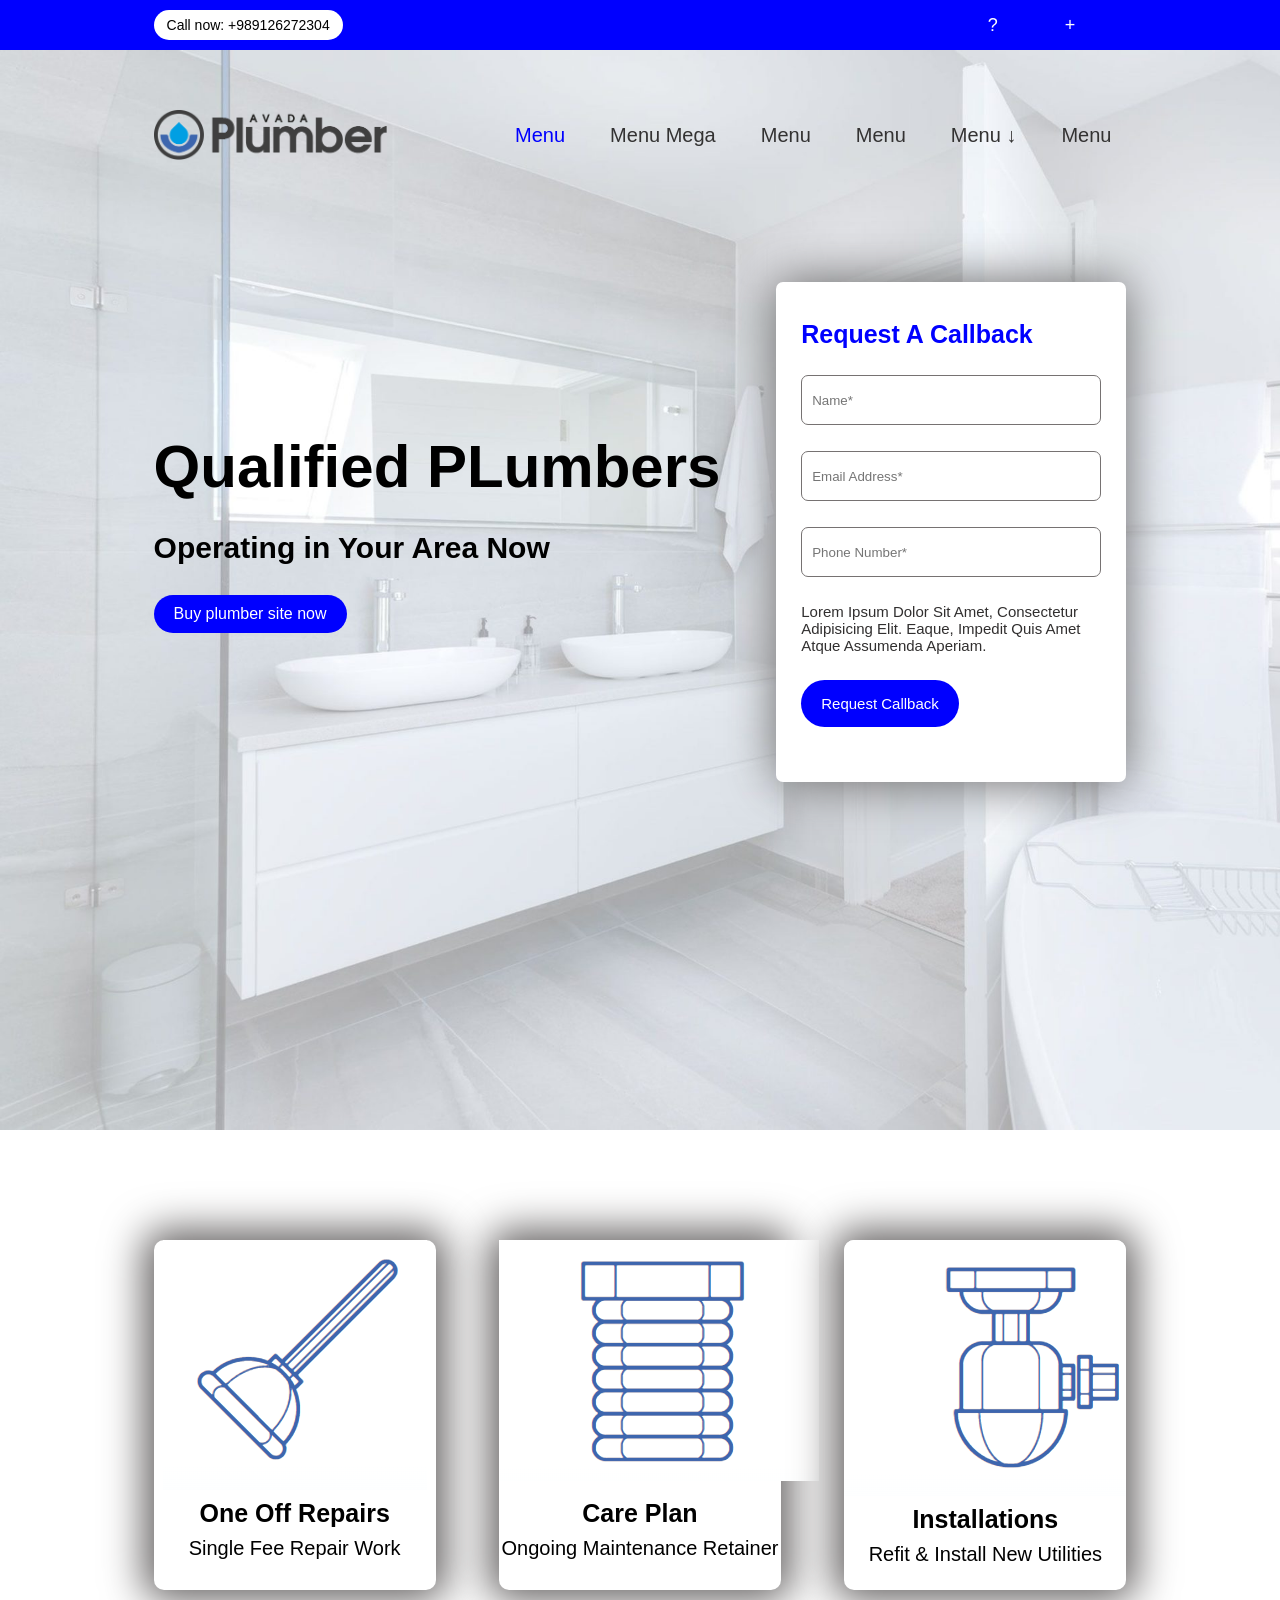
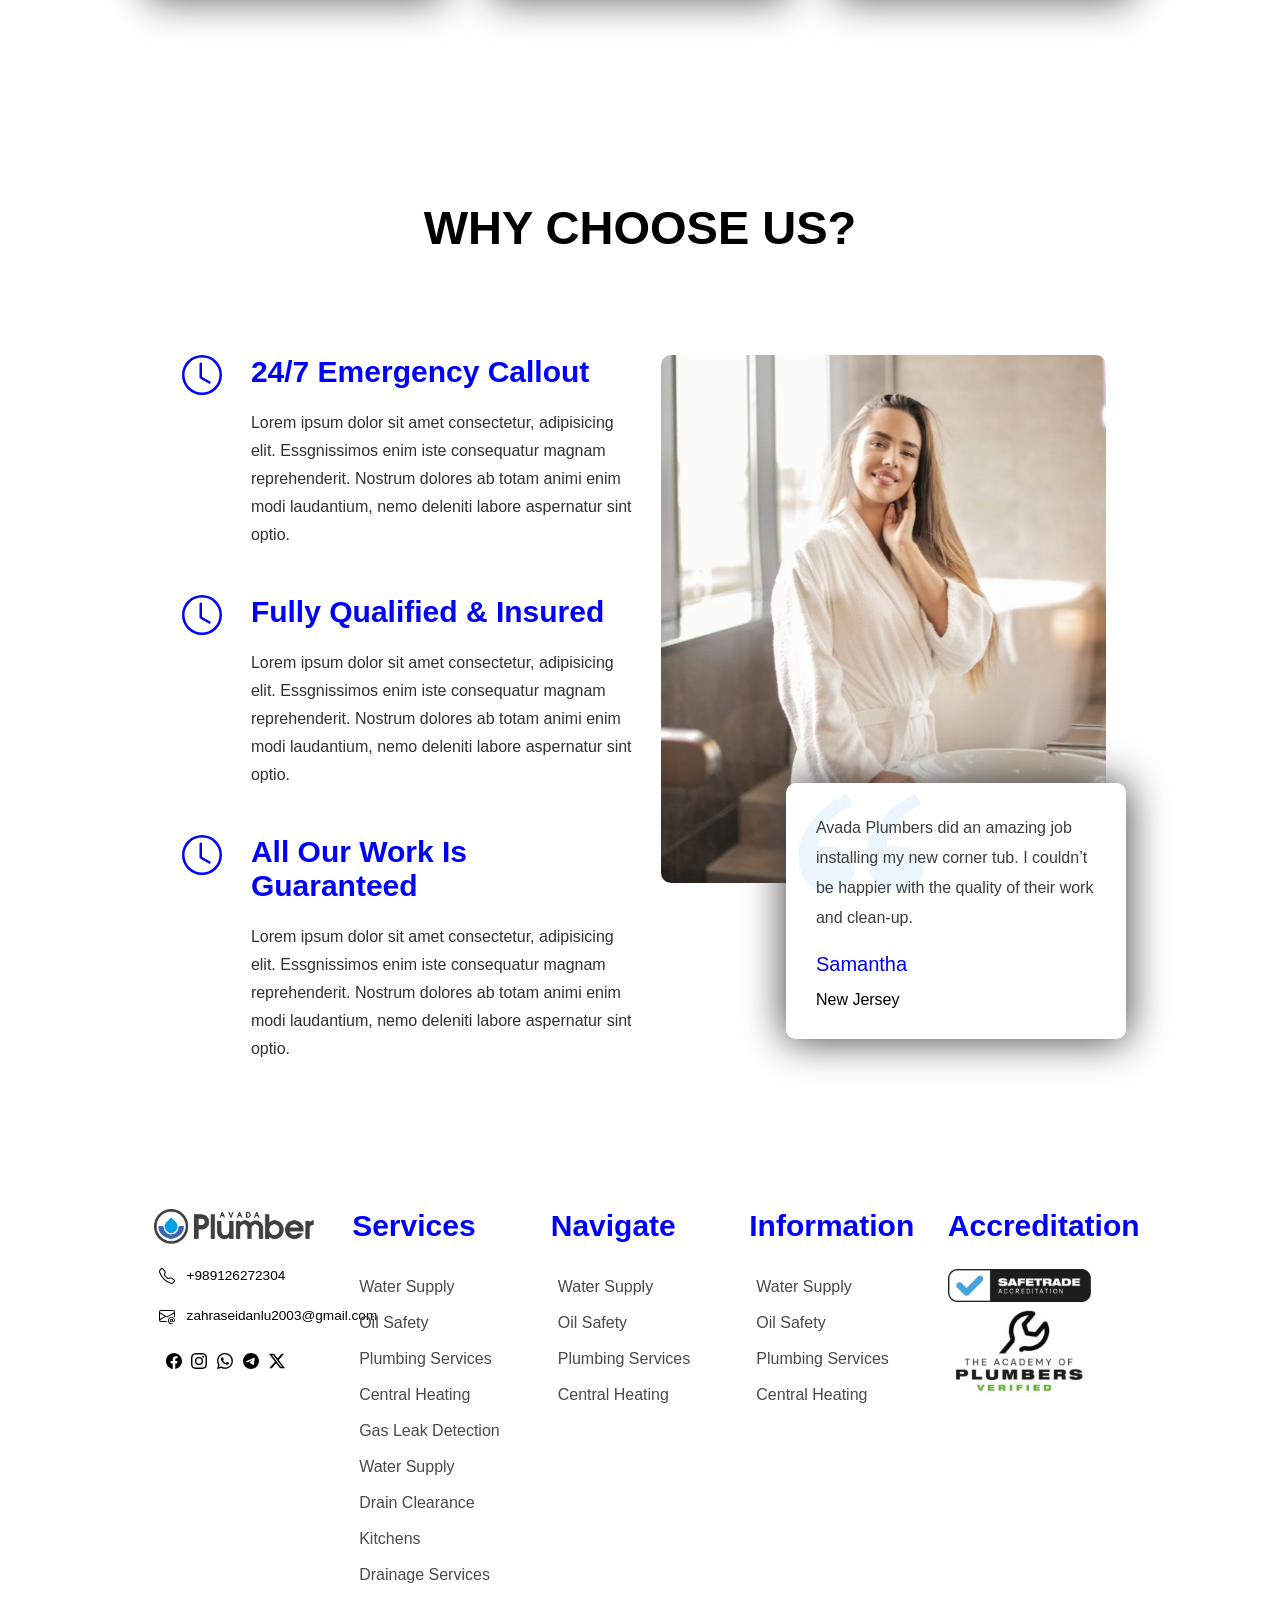
<file: Plumber/index.html>
<!doctype html>
<html lang="en">
  <head>
    <meta charset="UTF-8" />
    <meta name="viewport" content="width=device-width, initial-scale=1.0" />
    <title>Document</title>
    <link rel="stylesheet" href="assets/stylesheet/public.css" />
    <link rel="stylesheet" href="assets/stylesheet/master.css" />
  </head>
  <body>
    <section class="row head_top">
      <div>
        <a href="">Call now: +989126272304</a>
      </div>
      <div>
        <a href="">
          <span>?</span>
          <span>FAQ</span>
        </a>
        <a href="">
          <span>+</span>
          <span>Info</span>
        </a>
      </div>
    </section>
    <section class="head_bottom">
      <header class="row">
        <figure>
          <img src="assets/images/avada-plumber@2x.png" alt="shop logo" />
        </figure>
        <nav>
          <ul>
            <li><a href="">menu</a></li>
            <li>
              <a href="">menu mega</a>
              <ul class="mega">
                <li class="row">
                  <figure>
                    <img src="assets/images/avada-plumber@2x.png" alt="" />
                  </figure>
                  <ul>
                    <li>menu</li>
                    <li>menu</li>
                    <li>menu</li>
                    <li>menu</li>
                    <li>menu</li>
                  </ul>
                  <ul>
                    <li>menu</li>
                    <li>menu</li>
                    <li>menu</li>
                    <li>menu</li>
                    <li>menu</li>
                  </ul>
                  <p>
                    Lorem ipsum dolor sit amet consectetur adipisicing elit.
                    Quod libero sequi, quia adipisci provident id distinctio
                    optio quis dolores nam doloribus voluptatem sint, obcaecati
                    alias saepe illo quo dolore. Velit?
                  </p>
                </li>
              </ul>
            </li>
            <li><a href="">menu</a></li>
            <li><a href="">menu</a></li>
            <li class="relpos">
              <a href="">menu ↓ </a>
              <ul class="Submenu">
                <li><a href="">Submenu</a></li>
                <li><a href="">Submenu</a></li>
                <li><a href="">Submenu</a></li>
                <li><a href="">Submenu</a></li>
                <li><a href="">Submenu</a></li>
              </ul>
            </li>
            <li><a href="">menu</a></li>
          </ul>
        </nav>
      </header>
      <div class="row">
        <div>
          <h1>Qualified PLumbers</h1>
          <h4>Operating in Your Area Now</h4>
          <a href="">Buy plumber site now</a>
        </div>
        <div>
          <form action="">
            <h5>Request A Callback</h5>
            <input type="text" placeholder="Name*" />
            <input type="text" placeholder="Email Address*" />
            <input type="text" placeholder="Phone Number*" />
            <p>
              Lorem ipsum dolor sit amet, consectetur adipisicing elit. Eaque,
              impedit quis amet atque assumenda aperiam.
            </p>
            <button>Request Callback</button>
          </form>
        </div>
      </div>
    </section>
    <section class="row service">
      <figure>
        <img src="assets/images/img1.png" alt="photo" />
        <h4>One Off Repairs</h4>
        <figcaption>Single Fee Repair Work</figcaption>
      </figure>
      <figure>
        <img src="assets/images/img2.png" alt="photo" />
        <h4>Care Plan</h4>
        <figcaption>Ongoing Maintenance Retainer</figcaption>
      </figure>
      <figure>
        <img src="assets/images/img3.png" alt="photo" />
        <h4>Installations</h4>
        <figcaption>Refit & Install New Utilities</figcaption>
      </figure>
    </section>
    <div class="row">
      <h5 class="Choosetxt">Why choose us?</h5>
    </div>
    <section class="row missbox">
      <div>
        <div class="kleinp">
          <div>
            <svg
              xmlns="http://www.w3.org/2000/svg"
              width="40"
              height="40"
              fill="blue"
              class="bi bi-clock"
              viewBox="0 0 16 16"
            >
              <path
                d="M8 3.5a.5.5 0 0 0-1 0V9a.5.5 0 0 0 .252.434l3.5 2a.5.5 0 0 0 .496-.868L8 8.71z"
              />
              <path
                d="M8 16A8 8 0 1 0 8 0a8 8 0 0 0 0 16m7-8A7 7 0 1 1 1 8a7 7 0 0 1 14 0"
              />
            </svg>
          </div>
          <div>
            <h3>24/7 Emergency Callout</h3>
            <p>
              Lorem ipsum dolor sit amet consectetur, adipisicing elit.
              Essgnissimos enim iste consequatur magnam reprehenderit. Nostrum
              dolores ab totam animi enim modi laudantium, nemo deleniti labore
              aspernatur sint optio.
            </p>
          </div>
        </div>
        <div class="kleinp">
          <div>
            <svg
              xmlns="http://www.w3.org/2000/svg"
              width="40"
              height="40"
              fill="blue"
              class="bi bi-clock"
              viewBox="0 0 16 16"
            >
              <path
                d="M8 3.5a.5.5 0 0 0-1 0V9a.5.5 0 0 0 .252.434l3.5 2a.5.5 0 0 0 .496-.868L8 8.71z"
              />
              <path
                d="M8 16A8 8 0 1 0 8 0a8 8 0 0 0 0 16m7-8A7 7 0 1 1 1 8a7 7 0 0 1 14 0"
              />
            </svg>
          </div>
          <div>
            <h3>Fully Qualified & Insured</h3>
            <p>
              Lorem ipsum dolor sit amet consectetur, adipisicing elit.
              Essgnissimos enim iste consequatur magnam reprehenderit. Nostrum
              dolores ab totam animi enim modi laudantium, nemo deleniti labore
              aspernatur sint optio.
            </p>
          </div>
        </div>
        <div class="kleinp">
          <div>
            <svg
              xmlns="http://www.w3.org/2000/svg"
              width="40"
              height="40"
              fill="blue"
              class="bi bi-clock"
              viewBox="0 0 16 16"
            >
              <path
                d="M8 3.5a.5.5 0 0 0-1 0V9a.5.5 0 0 0 .252.434l3.5 2a.5.5 0 0 0 .496-.868L8 8.71z"
              />
              <path
                d="M8 16A8 8 0 1 0 8 0a8 8 0 0 0 0 16m7-8A7 7 0 1 1 1 8a7 7 0 0 1 14 0"
              />
            </svg>
          </div>
          <div>
            <h3>All Our Work Is Guaranteed</h3>
            <p>
              Lorem ipsum dolor sit amet consectetur, adipisicing elit.
              Essgnissimos enim iste consequatur magnam reprehenderit. Nostrum
              dolores ab totam animi enim modi laudantium, nemo deleniti labore
              aspernatur sint optio.
            </p>
          </div>
        </div>
      </div>
      <figure>
        <img
          src="assets/images/testimonial-image-600x712.jpg"
          alt="woman in Bathroom"
          title="woman in Bathroom"
        />
        <figcaption>
          <p>
            Avada Plumbers did an amazing job installing my new corner tub. I
            couldn’t be happier with the quality of their work and clean-up.
          </p>
          <span>Samantha</span>
          <span>New Jersey</span>
        </figcaption>
      </figure>
    </section>
    <footer class="row footer">
      <div class="row">
        <div>
          <img src="assets/images/avada-plumber@2x.png" alt="" />
          <div>
            <span
              ><svg
                xmlns="http://www.w3.org/2000/svg"
                width="16"
                height="16"
                fill="currentColor"
                class="bi bi-telephone"
                viewBox="0 0 16 16"
              >
                <path
                  d="M3.654 1.328a.678.678 0 0 0-1.015-.063L1.605 2.3c-.483.484-.661 1.169-.45 1.77a17.6 17.6 0 0 0 4.168 6.608 17.6 17.6 0 0 0 6.608 4.168c.601.211 1.286.033 1.77-.45l1.034-1.034a.678.678 0 0 0-.063-1.015l-2.307-1.794a.68.68 0 0 0-.58-.122l-2.19.547a1.75 1.75 0 0 1-1.657-.459L5.482 8.062a1.75 1.75 0 0 1-.46-1.657l.548-2.19a.68.68 0 0 0-.122-.58zM1.884.511a1.745 1.745 0 0 1 2.612.163L6.29 2.98c.329.423.445.974.315 1.494l-.547 2.19a.68.68 0 0 0 .178.643l2.457 2.457a.68.68 0 0 0 .644.178l2.189-.547a1.75 1.75 0 0 1 1.494.315l2.306 1.794c.829.645.905 1.87.163 2.611l-1.034 1.034c-.74.74-1.846 1.065-2.877.702a18.6 18.6 0 0 1-7.01-4.42 18.6 18.6 0 0 1-4.42-7.009c-.362-1.03-.037-2.137.703-2.877z"
                /></svg
            ></span>
            <span>+989126272304</span>
          </div>
          <div>
            <span
              ><svg
                xmlns="http://www.w3.org/2000/svg"
                width="16"
                height="16"
                fill="currentColor"
                class="bi bi-envelope-at"
                viewBox="0 0 16 16"
              >
                <path
                  d="M2 2a2 2 0 0 0-2 2v8.01A2 2 0 0 0 2 14h5.5a.5.5 0 0 0 0-1H2a1 1 0 0 1-.966-.741l5.64-3.471L8 9.583l7-4.2V8.5a.5.5 0 0 0 1 0V4a2 2 0 0 0-2-2zm3.708 6.208L1 11.105V5.383zM1 4.217V4a1 1 0 0 1 1-1h12a1 1 0 0 1 1 1v.217l-7 4.2z"
                />
                <path
                  d="M14.247 14.269c1.01 0 1.587-.857 1.587-2.025v-.21C15.834 10.43 14.64 9 12.52 9h-.035C10.42 9 9 10.36 9 12.432v.214C9 14.82 10.438 16 12.358 16h.044c.594 0 1.018-.074 1.237-.175v-.73c-.245.11-.673.18-1.18.18h-.044c-1.334 0-2.571-.788-2.571-2.655v-.157c0-1.657 1.058-2.724 2.64-2.724h.04c1.535 0 2.484 1.05 2.484 2.326v.118c0 .975-.324 1.39-.639 1.39-.232 0-.41-.148-.41-.42v-2.19h-.906v.569h-.03c-.084-.298-.368-.63-.954-.63-.778 0-1.259.555-1.259 1.4v.528c0 .892.49 1.434 1.26 1.434.471 0 .896-.227 1.014-.643h.043c.118.42.617.648 1.12.648m-2.453-1.588v-.227c0-.546.227-.791.573-.791.297 0 .572.192.572.708v.367c0 .573-.253.744-.564.744-.354 0-.581-.215-.581-.8Z"
                /></svg
            ></span>
            <span>zahraseidanlu2003@gmail.com</span>
          </div>
          <ul>
            <li>
              <svg
                xmlns="http://www.w3.org/2000/svg"
                width="16"
                height="16"
                fill="currentColor"
                class="bi bi-facebook"
                viewBox="0 0 16 16"
              >
                <path
                  d="M16 8.049c0-4.446-3.582-8.05-8-8.05C3.58 0-.002 3.603-.002 8.05c0 4.017 2.926 7.347 6.75 7.951v-5.625h-2.03V8.05H6.75V6.275c0-2.017 1.195-3.131 3.022-3.131.876 0 1.791.157 1.791.157v1.98h-1.009c-.993 0-1.303.621-1.303 1.258v1.51h2.218l-.354 2.326H9.25V16c3.824-.604 6.75-3.934 6.75-7.951"
                />
              </svg>
            </li>
            <li>
              <svg
                xmlns="http://www.w3.org/2000/svg"
                width="16"
                height="16"
                fill="currentColor"
                class="bi bi-instagram"
                viewBox="0 0 16 16"
              >
                <path
                  d="M8 0C5.829 0 5.556.01 4.703.048 3.85.088 3.269.222 2.76.42a3.9 3.9 0 0 0-1.417.923A3.9 3.9 0 0 0 .42 2.76C.222 3.268.087 3.85.048 4.7.01 5.555 0 5.827 0 8.001c0 2.172.01 2.444.048 3.297.04.852.174 1.433.372 1.942.205.526.478.972.923 1.417.444.445.89.719 1.416.923.51.198 1.09.333 1.942.372C5.555 15.99 5.827 16 8 16s2.444-.01 3.298-.048c.851-.04 1.434-.174 1.943-.372a3.9 3.9 0 0 0 1.416-.923c.445-.445.718-.891.923-1.417.197-.509.332-1.09.372-1.942C15.99 10.445 16 10.173 16 8s-.01-2.445-.048-3.299c-.04-.851-.175-1.433-.372-1.941a3.9 3.9 0 0 0-.923-1.417A3.9 3.9 0 0 0 13.24.42c-.51-.198-1.092-.333-1.943-.372C10.443.01 10.172 0 7.998 0zm-.717 1.442h.718c2.136 0 2.389.007 3.232.046.78.035 1.204.166 1.486.275.373.145.64.319.92.599s.453.546.598.92c.11.281.24.705.275 1.485.039.843.047 1.096.047 3.231s-.008 2.389-.047 3.232c-.035.78-.166 1.203-.275 1.485a2.5 2.5 0 0 1-.599.919c-.28.28-.546.453-.92.598-.28.11-.704.24-1.485.276-.843.038-1.096.047-3.232.047s-2.39-.009-3.233-.047c-.78-.036-1.203-.166-1.485-.276a2.5 2.5 0 0 1-.92-.598 2.5 2.5 0 0 1-.6-.92c-.109-.281-.24-.705-.275-1.485-.038-.843-.046-1.096-.046-3.233s.008-2.388.046-3.231c.036-.78.166-1.204.276-1.486.145-.373.319-.64.599-.92s.546-.453.92-.598c.282-.11.705-.24 1.485-.276.738-.034 1.024-.044 2.515-.045zm4.988 1.328a.96.96 0 1 0 0 1.92.96.96 0 0 0 0-1.92m-4.27 1.122a4.109 4.109 0 1 0 0 8.217 4.109 4.109 0 0 0 0-8.217m0 1.441a2.667 2.667 0 1 1 0 5.334 2.667 2.667 0 0 1 0-5.334"
                />
              </svg>
            </li>
            <li>
              <svg
                xmlns="http://www.w3.org/2000/svg"
                width="16"
                height="16"
                fill="currentColor"
                class="bi bi-whatsapp"
                viewBox="0 0 16 16"
              >
                <path
                  d="M13.601 2.326A7.85 7.85 0 0 0 7.994 0C3.627 0 .068 3.558.064 7.926c0 1.399.366 2.76 1.057 3.965L0 16l4.204-1.102a7.9 7.9 0 0 0 3.79.965h.004c4.368 0 7.926-3.558 7.93-7.93A7.9 7.9 0 0 0 13.6 2.326zM7.994 14.521a6.6 6.6 0 0 1-3.356-.92l-.24-.144-2.494.654.666-2.433-.156-.251a6.56 6.56 0 0 1-1.007-3.505c0-3.626 2.957-6.584 6.591-6.584a6.56 6.56 0 0 1 4.66 1.931 6.56 6.56 0 0 1 1.928 4.66c-.004 3.639-2.961 6.592-6.592 6.592m3.615-4.934c-.197-.099-1.17-.578-1.353-.646-.182-.065-.315-.099-.445.099-.133.197-.513.646-.627.775-.114.133-.232.148-.43.05-.197-.1-.836-.308-1.592-.985-.59-.525-.985-1.175-1.103-1.372-.114-.198-.011-.304.088-.403.087-.088.197-.232.296-.346.1-.114.133-.198.198-.33.065-.134.034-.248-.015-.347-.05-.099-.445-1.076-.612-1.47-.16-.389-.323-.335-.445-.34-.114-.007-.247-.007-.38-.007a.73.73 0 0 0-.529.247c-.182.198-.691.677-.691 1.654s.71 1.916.81 2.049c.098.133 1.394 2.132 3.383 2.992.47.205.84.326 1.129.418.475.152.904.129 1.246.08.38-.058 1.171-.48 1.338-.943.164-.464.164-.86.114-.943-.049-.084-.182-.133-.38-.232"
                />
              </svg>
            </li>
            <li>
              <svg
                xmlns="http://www.w3.org/2000/svg"
                width="16"
                height="16"
                fill="currentColor"
                class="bi bi-telegram"
                viewBox="0 0 16 16"
              >
                <path
                  d="M16 8A8 8 0 1 1 0 8a8 8 0 0 1 16 0M8.287 5.906q-1.168.486-4.666 2.01-.567.225-.595.442c-.03.243.275.339.69.47l.175.055c.408.133.958.288 1.243.294q.39.01.868-.32 3.269-2.206 3.374-2.23c.05-.012.12-.026.166.016s.042.12.037.141c-.03.129-1.227 1.241-1.846 1.817-.193.18-.33.307-.358.336a8 8 0 0 1-.188.186c-.38.366-.664.64.015 1.088.327.216.589.393.85.571.284.194.568.387.936.629q.14.092.27.187c.331.236.63.448.997.414.214-.02.435-.22.547-.82.265-1.417.786-4.486.906-5.751a1.4 1.4 0 0 0-.013-.315.34.34 0 0 0-.114-.217.53.53 0 0 0-.31-.093c-.3.005-.763.166-2.984 1.09"
                />
              </svg>
            </li>
            <li>
              <svg
                xmlns="http://www.w3.org/2000/svg"
                width="16"
                height="16"
                fill="currentColor"
                class="bi bi-twitter-x"
                viewBox="0 0 16 16"
              >
                <path
                  d="M12.6.75h2.454l-5.36 6.142L16 15.25h-4.937l-3.867-5.07-4.425 5.07H.316l5.733-6.57L0 .75h5.063l3.495 4.633L12.601.75Zm-.86 13.028h1.36L4.323 2.145H2.865z"
                />
              </svg>
            </li>
          </ul>
        </div>
        <div>
          <h4>Services</h4>
          <ul>
            <li><a href="">Water Supply</a></li>
            <li><a href="">Oil Safety</a></li>
            <li><a href="">Plumbing Services</a></li>
            <li><a href="">Central Heating</a></li>
            <li><a href="">Gas Leak Detection</a></li>
            <li><a href="">Water Supply</a></li>
            <li><a href="">Drain Clearance</a></li>
            <li><a href="">Kitchens</a></li>
            <li><a href="">Drainage Services</a></li>
          </ul>
        </div>
         <div>
          <h4>Navigate</h4>
          <ul>
            <li><a href="">Water Supply</a></li>
            <li><a href="">Oil Safety</a></li>
            <li><a href="">Plumbing Services</a></li>
            <li><a href="">Central Heating</a></li>
            
          </ul>
        </div>
         <div>
          <h4>Information</h4>
          <ul>
            <li><a href="">Water Supply</a></li>
            <li><a href="">Oil Safety</a></li>
            <li><a href="">Plumbing Services</a></li>
            <li><a href="">Central Heating</a></li>
          </ul>
        </div>
         
        <div> 
          <h4>Accreditation</h4>
          <img src="assets/images/f1.jpg" alt="">
          <img src="assets/images/f2.jpg" alt="">
        </div>
      </div>
      <div></div>
    </footer>
  </body>
</html>
</file>
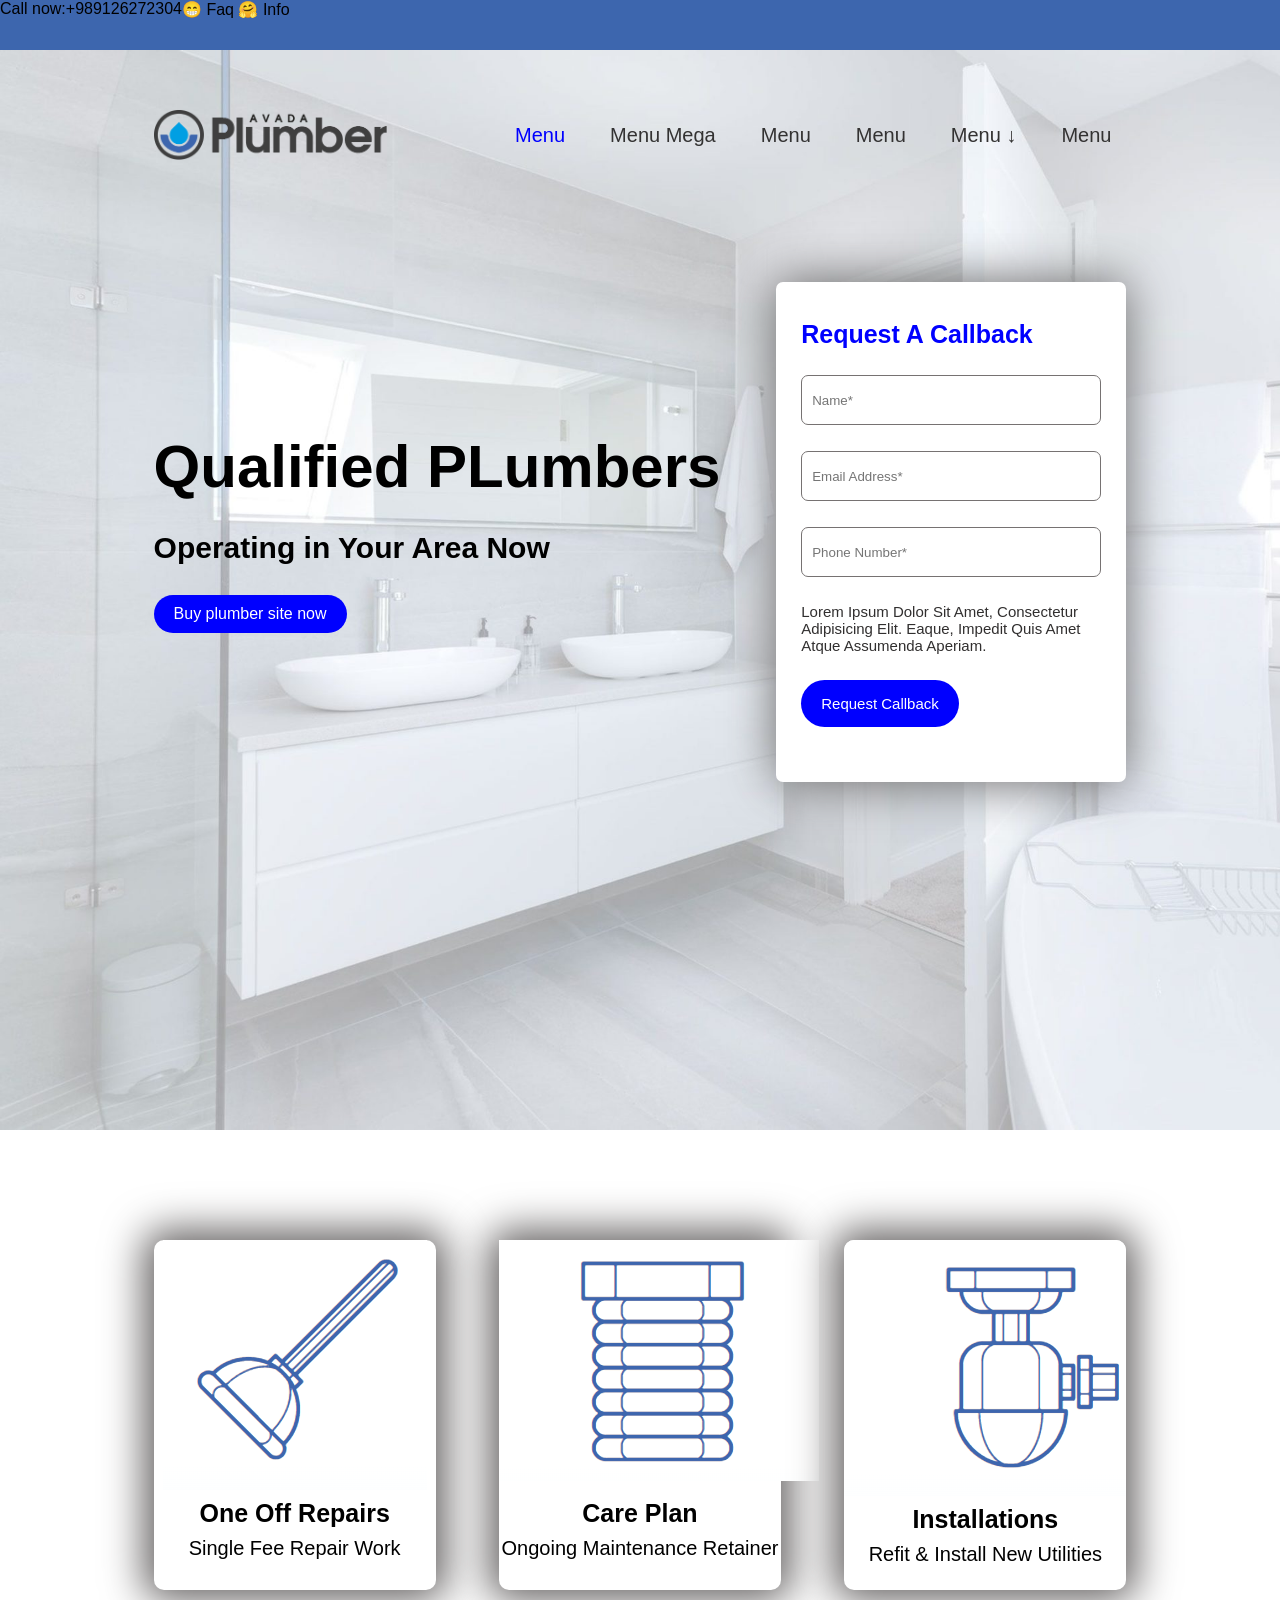
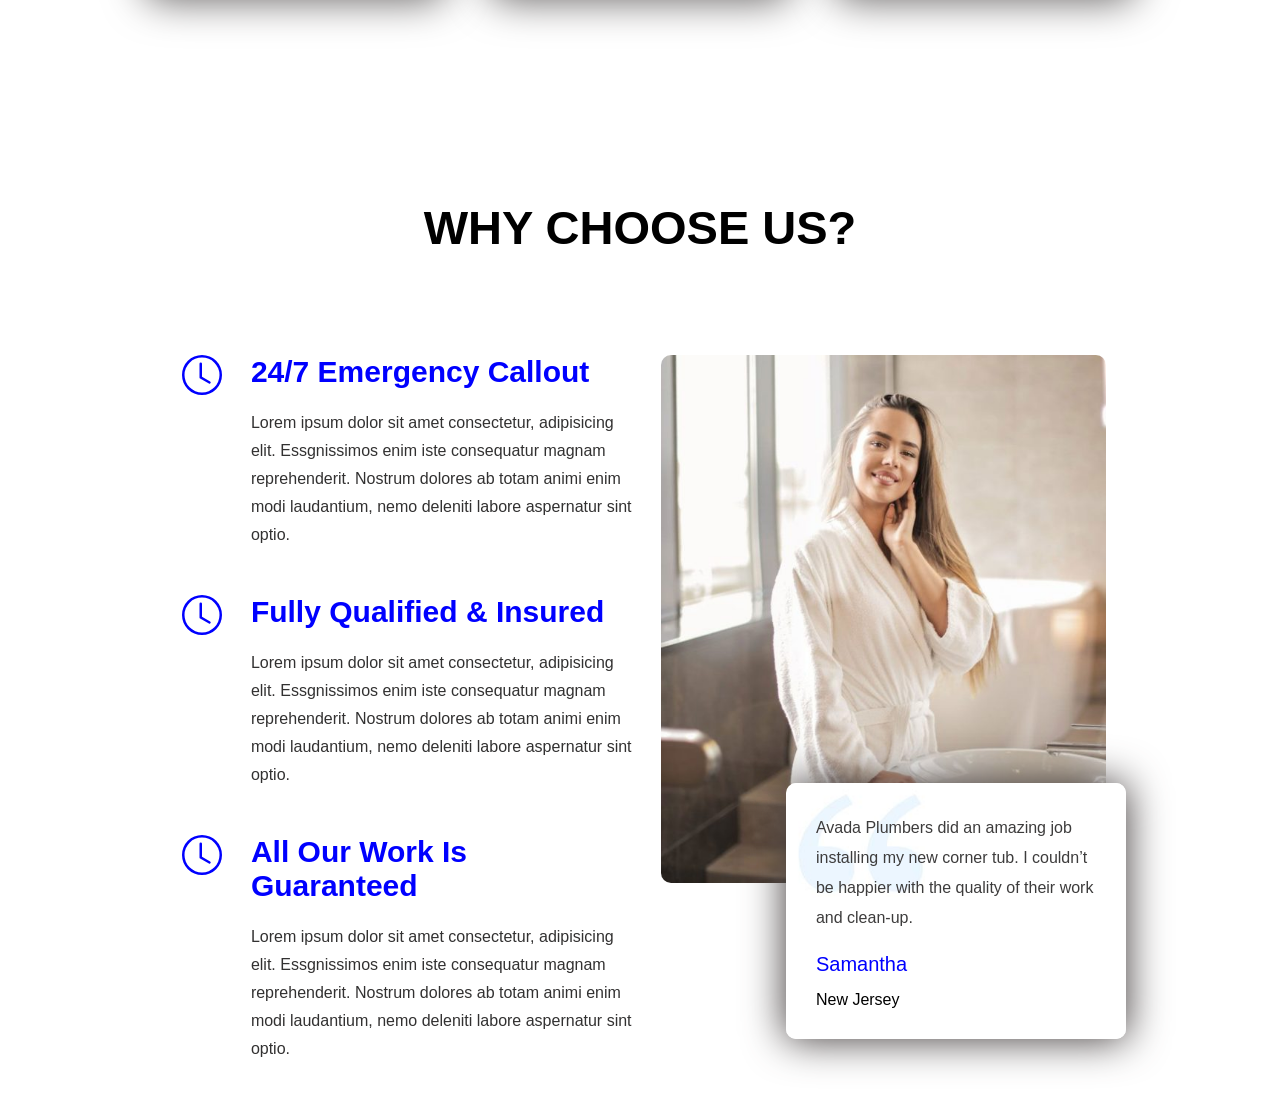
<file: PLUMBER/PLUMBER/index.html>
<!doctype html>
<html lang="en">
  <head>
    <meta charset="UTF-8" />
    <meta name="viewport" content="width=device-width, initial-scale=1.0" />
    <title>Document</title>
    <link rel="stylesheet" href="assets/stylesheet/public.css" />
    <link rel="stylesheet" href="assets/stylesheet/master.css" />
  </head>
  <body>
    <section class="row head_top">
      <div>
        <a href="">Call now:+989126272304</a>
      </div>
      <div>
        <a href="">
          <span>😁</span>
          <span>Faq</span>
        </a>
        <a href="">
          <span>🤗</span>
          <span>Info</span>
        </a>
      </div>
    </section>
    <section class="head_bottom">
      <header class="row">
        <figure>
          <img src="assets/images/avada-plumber@2x.png" alt="shop logo" />
        </figure>
        <nav>
          <ul>
            <li><a href="">menu</a></li>
            <li>
              <a href="">menu mega</a>
              <ul class="mega">
                <li class="row">
                  <figure>
                    <img src="assets/images/avada-plumber@2x.png" alt="" />
                  </figure>
                  <ul>
                    <li>menu</li>
                    <li>menu</li>
                    <li>menu</li>
                    <li>menu</li>
                    <li>menu</li>
                  </ul>
                  <ul>
                    <li>menu</li>
                    <li>menu</li>
                    <li>menu</li>
                    <li>menu</li>
                    <li>menu</li>
                  </ul>
                  <p>
                    Lorem ipsum dolor sit amet consectetur adipisicing elit.
                    Quod libero sequi, quia adipisci provident id distinctio
                    optio quis dolores nam doloribus voluptatem sint, obcaecati
                    alias saepe illo quo dolore. Velit?
                  </p>
                </li>
              </ul>
            </li>
            <li><a href="">menu</a></li>
            <li><a href="">menu</a></li>
            <li class="relpos">
              <a href="">menu ↓ </a>
              <ul class="Submenu">
                <li><a href="">Submenu</a></li>
                <li><a href="">Submenu</a></li>
                <li><a href="">Submenu</a></li>
                <li><a href="">Submenu</a></li>
                <li><a href="">Submenu</a></li>
              </ul>
            </li>
            <li><a href="">menu</a></li>
          </ul>
        </nav>
      </header>
      <div class="row">
        <div>
          <h1>Qualified PLumbers</h1>
          <h4>Operating in Your Area Now</h4>
          <a href="">Buy plumber site now</a>
        </div>
        <div>
          <form action="">
            <h5>Request A Callback</h5>
            <input type="text" placeholder="Name*" />
            <input type="text" placeholder="Email Address*" />
            <input type="text" placeholder="Phone Number*" />
            <p>
              Lorem ipsum dolor sit amet, consectetur adipisicing elit. Eaque,
              impedit quis amet atque assumenda aperiam.
            </p>
            <button>Request Callback</button>
          </form>
        </div>
      </div>
    </section>
    <section class="row service">
      <figure>
        <img src="assets/images/img1.png" alt="photo" />
        <h4>One Off Repairs</h4>
        <figcaption>Single Fee Repair Work</figcaption>
      </figure>
      <figure>
        <img src="assets/images/img2.png" alt="photo" />
        <h4>Care Plan</h4>
        <figcaption>Ongoing Maintenance Retainer</figcaption>
      </figure>
      <figure>
        <img src="assets/images/img3.png" alt="photo" />
        <h4>Installations</h4>
        <figcaption>Refit & Install New Utilities</figcaption>
      </figure>
    </section>
    <div class="row">
      <h5 class="Choosetxt">Why choose us?</h5>
    </div>
    <section class="row missbox">
       <div>
         <div class="kleinp">
          <div>
            <svg xmlns="http://www.w3.org/2000/svg" width="40" height="40" fill="blue" class="bi    bi-clock" viewBox="0 0 16 16">
            <path d="M8 3.5a.5.5 0 0 0-1 0V9a.5.5 0 0 0 .252.434l3.5 2a.5.5 0 0 0 .496-.868L8 8.71z"/>
            <path d="M8 16A8 8 0 1 0 8 0a8 8 0 0 0 0 16m7-8A7 7 0 1 1 1 8a7 7 0 0 1 14 0"/>
            </svg>
          </div>
          <div>
            <h3>24/7 Emergency Callout</h3>
            <p>Lorem ipsum dolor sit amet consectetur, adipisicing elit. Essgnissimos enim iste consequatur magnam reprehenderit. Nostrum dolores ab totam animi enim modi laudantium, nemo deleniti labore aspernatur sint optio.</p>
          </div>
         </div>
          <div class="kleinp">
          <div>
            <svg xmlns="http://www.w3.org/2000/svg" width="40" height="40" fill="blue" class="bi    bi-clock" viewBox="0 0 16 16">
            <path d="M8 3.5a.5.5 0 0 0-1 0V9a.5.5 0 0 0 .252.434l3.5 2a.5.5 0 0 0 .496-.868L8 8.71z"/>
            <path d="M8 16A8 8 0 1 0 8 0a8 8 0 0 0 0 16m7-8A7 7 0 1 1 1 8a7 7 0 0 1 14 0"/>
            </svg>
          </div>
          <div>
            <h3>Fully Qualified & Insured</h3>
            <p>Lorem ipsum dolor sit amet consectetur, adipisicing elit. Essgnissimos enim iste consequatur magnam reprehenderit. Nostrum dolores ab totam animi enim modi laudantium, nemo deleniti labore aspernatur sint optio.</p>
          </div>
         </div>
          <div class="kleinp">
          <div>
            <svg xmlns="http://www.w3.org/2000/svg" width="40" height="40" fill="blue" class="bi    bi-clock" viewBox="0 0 16 16">
            <path d="M8 3.5a.5.5 0 0 0-1 0V9a.5.5 0 0 0 .252.434l3.5 2a.5.5 0 0 0 .496-.868L8 8.71z"/>
            <path d="M8 16A8 8 0 1 0 8 0a8 8 0 0 0 0 16m7-8A7 7 0 1 1 1 8a7 7 0 0 1 14 0"/>
            </svg>
          </div>
          <div>
            <h3>All Our Work Is Guaranteed</h3>
            <p>Lorem ipsum dolor sit amet consectetur, adipisicing elit. Essgnissimos enim iste consequatur magnam reprehenderit. Nostrum dolores ab totam animi enim modi laudantium, nemo deleniti labore aspernatur sint optio.</p>
          </div>
         </div>
       </div>
       <figure>
        <img src="assets/images/testimonial-image-600x712.jpg" alt="woman in Bathroom" title="woman in Bathroom">
        <figcaption>
          <p>Avada Plumbers did an amazing job installing my new corner tub. I couldn’t be happier with the quality of their work and clean-up.</p>
          <span>Samantha</span>
          <span>New Jersey</span>
        </figcaption>
       </figure>
    </section>
  </body>
</html>
</file>
<file: Plumber/assets/stylesheet/public.css>
* , *::after , *::before{
    margin: 0;
    padding: 0;
    box-sizing: border-box;
}
a{
    text-decoration: none;
    color: inherit;
    &:visited{
        color: inherit;
    }
}
li{
    list-style-type: none;
}
body{
    font-family: Arial, "Helvetica Neue", Helvetica, sans-serif;
    font-size: 100%;
}
.row{
    width: 100%;
    display: flex;
    flex-wrap: wrap;
}
</file>
<file: Plumber/assets/stylesheet/master.css>
:root{
    --firstcolor  : blue ;
    --secondcolor : white;

}

.head_top{
    height: 50px;
    background-color: var(--firstcolor);
    padding: 0 12%;
    justify-content: space-between;
    >div{
        height: 100%;
        width: 250px;
        /* border: red 1px solid; */
         display: flex;
         align-items: center;
        &:first-of-type{
            >a{
                color: black;
                background-color: var(--secondcolor);
                border-radius: 50px;
                padding: 7px  13px;
                font-size: 14px;
                 transform: 0.4s;
                 &:hover{
                    background-color: transparent;
                 }

            }
        }

        &:last-of-type{
            justify-content: end;
            display: flex;
            gap: 10px;
           >a{
             /* background-color: rgb(47, 47, 31); */
            font-size: 18px;
            color: white;
            display: flex;
            gap: 1px;
            &:hover{
                >span{
                    &:nth-of-type(2),&:nth-of-type(4){
                        opacity: 1;
                    }
                }
            }
            >span{
                &:nth-of-type(2), &:nth-of-type(4){
                    opacity: 0;
                    transition: 0.4s;
                    padding: 0 10px;

                }
            }
           }
        }
    }

}

.relpos{
    position: relative;
}



 

.head_bottom{
    width: 100%;
    /* border: solid 2px red; */
    min-height: 120vh;
    background-image: url(../images/homepage-hero-background-scaled.jpg);
    background-size: cover;
    padding: 0 12%;
    >*{
       /* border: 2px solid red;     */
    }

    >header{
        height: 170px; 
        position: relative;
    >*{
        /* border: black solid 1px; */

    }
    >figure{
        width: 30%;
        display: flex;
        align-items: center;
        >img{
            width: 80%;
        }
    }
    >nav{
        
        width: 70%;
        /* background-color: green; */
        >ul{
            width: 100%;
            height: 100%;
            display: flex;
             justify-content: flex-end;
             gap: 15px;
            >li{
                /* position: relative; */
                /* border: 2px solid black; */
                display: flex;
                align-items: center;
                &:first-of-type{
                   >a{
                     color: blue;
                   }
                }
                >a{
                    /* background-color: red; */
                    font-size: 20px;
                    font-family: Arial, "Helvetica Neue", Helvetica, sans-serif;
                    text-transform: capitalize;
                    color: rgb(51, 50, 50);
                    padding: 10px 15px;
                    &:hover{
                        color: blue;
                    }
                }
                &:hover{
                    >.Submenu{
                     /* display: block;    */
                     opacity: 1;
                     visibility: visible;
                     left: 0;
                    }
                    >.mega{
                        opacity: 1;
                        visibility: visible; 
                    }
                }
                /* submenu */
                >.Submenu{
                    transition: 1s; 
                    width: 200%;
                    padding: 15px;
                    background-color: white ;
                    position: absolute;
                    top: 130px; left: -200px;  ;  
                    /* display: none;  */
                    opacity: 0;
                    visibility:hidden ;
                    >li{
                        >a{
                            font-size: 20px;
                            line-height: 35px;   
                        }
                    } 
                   
                }
                 /* end Submenu */
                 /* start MEga menu  */
                 >.mega{
                    transition: 1s;
                    opacity: 0;
                    visibility: hidden;
                    width: 100%;
                    height: 300px;
                    background-color: rgb(139, 133, 133);
                    position: absolute;
                    top: 170px; left: 0;
                    >li{
                        width: 100%;
                        height: 100%;
                        /* background-color: red; */
                        padding: 20px;
                        >*{
                            width: 25%;
                            height: 100%;
                           /* border: 1px solid black;  */
                        }
                        >figure{
                            display: flex;
                            align-items: center;
                          >img{
                            width: 100%;
                          }
                        }
                        >ul{
                            >li{
                               text-align: center; 
                               font-size: 20px;
                               line-height: 35px ;
                            }
                        }
                        >p{
                            display: flex;
                            align-items: center;
                        }
                    }
                 }
            }
        }
    }
    }

    >div{
        >div{
            min-height: 200px;
            /* border: 1px solid black; */
            display: flex;
            flex-wrap: wrap;
            padding: 52px 0;
            &:first-of-type{
                width: 60%;
                align-content: center;
                >*{
                    width: 100%;
                }
                >h1{
                    font-size: 60px;
                    text-transform: capitalize;
                }
                >h4{
                    font-size: 30px;
                    margin: 20px 0;
                    padding: 10px 0;
                }
                >a{
                    background-color: blue;
                    color: white;
                    border-radius: 50px;
                    padding: 10px 20px;
                    width: fit-content;
                }
            }
            &:last-of-type{
                width: 40%;
                justify-content: flex-end;
                >form{
                    width: 90%;
                    height: 500px;
                    background-color: white;
                    border-radius: 7px;
                    box-shadow: 0 0 50px 1px rgb(108, 107, 107);
                    padding: 25px;
                    margin: 10px 0;
                     
                    >*{
                        margin: 13px 0;
                        
                    }
                    >h5{
                        font-size: 25px;
                        color: blue;


                    }
                    >input{
                       
                       width: 100%;
                       height: 50px;
                       padding-left: 10px;
                       border: 1px solid rgb(118, 114, 114);
                       border-radius: 7px;
                       outline: none;
                       &:focus{
                        border: 1px solid blue;
                       }
                    }
                    >p{
                        text-transform: capitalize;
                        font-family: Arial, "Helvetica Neue", Helvetica, sans-serif;
                        font-size: 15px;
                        color: rgb(49, 47, 47);
                    }

                    >button{
                        background-color: blue;
                        color: white;
                        width: fit-content;
                        border-radius: 50px;
                        font-size: 15px;
                        padding : 15px 20px;
                        border: none;
                    }
                }
            }
        }
    }

}

.service{
    padding: 110px 12%;
    justify-content: space-between;
    >figure{
        width: 29%;
        height: 350px;
        border-radius: 10px;
        /* background-color: firebrick; */
        box-shadow: 0 0 40px 10px rgb(100, 97, 97);
        >img{
            display: block;
            margin: auto;
        }
        >figcaption{
            text-align: center;
            width: 100%;
            font-size: 20px;
        }
        >h4{
            text-align: center;
            width: 100%;
            font-size: 25px;
            margin: 9px 0;
        }
        &:nth-of-type(3){
            overflow: hidden;
            >figcaption{
               
            }
        }
        &:nth-of-type(2){
           >figcaption{
             
           }
           >h4{
            padding-top: 9px;
           }
        }
    }
}

.Choosetxt{
    width: 100%;
    /* text-align: center; */
    display: flex;
    flex-wrap: wrap;
    justify-content: center;
    text-transform: capitalize;
    text-transform: uppercase;
    font-size: 47px;
    margin: 100px 0;

}

.missbox{
width: 100%;
/* background-color: red;  */
padding: 0 12%;
min-height: 200px;
>div{
    /* border: 2px solid black; */
    width: 50%;
    min-height: 100px;
    &:nth-of-type(1){  
        >.kleinp{
         margin-bottom: 46px;
        display: flex;
        width: 100%;
        /* border: 2px solid rgb(19, 36, 157); */
        min-height: 100px;
        >div{
         /* border: 2px solid green; */
         &:first-of-type{
            width: 20%;
            display: flex;
            justify-content: center;
         }
         &:last-of-type{
            width: 80%;
            >h3{
                color: blue;
                margin-bottom: 20px;
                font-size: 30px;
            }
            >p{
                color: rgb(50, 49, 49);
                line-height: 28px;
                /* text-align: justify; */
            }
         }
        }
        }
    }
}
>figure{
    width: 50%;
    /* background-color: red; */
    display: flex;
    justify-content: center;
    position: relative;
    >img{
        border-radius: 10px;
        height: 70%;
    }
    >figcaption{
        width: 70%;
        border-radius: 10px;
        min-height: 100px;
        box-shadow: 0 0 40px 1px rgb(66, 60, 60);
        position: absolute;
        bottom: 70px; right: 0;
        background-image: url(../images/bg.jpg);
        background-size: cover;
        padding: 30px;
        >p{
            color: rgb(61, 60, 60);
           /* padding: 30px; */
           line-height: 30px;
           margin-bottom: 20px;
        }
        >span{
            display: block;
            width: 100%;
            &:first-of-type{
                color: blue;
                font-size: 20px;
                margin: 15px 0;
            }
            &:last-of-type{
                
            }
        }
    }
}
}
.footer{
    width: 100%;
    min-height: 100vh;
    /* border: 2px solid black; */
    >div{
        /* border: 1px solid red ; */
        &:first-of-type{
            padding: 100px 12%;
            gap: 20px;
            >div{
                width: 1%;
                flex-grow: 1;
                min-height: 100px;
                /* border: 2px solid red ; */
                &:nth-of-type(1){
                   >img{
                    width: 90%;
                   } 
                   >div{
                    display: flex;
                    margin: 20px 0;
                     gap: 2px;
                    >span{
                    padding: 0 5px;
                    display: block;
                    &:last-of-type{
                        font-size: 13.6px;
                    }
                    }
                   
                   }
                    >ul{
                        display: flex;
                        /* justify-content: center; */
                        >li{
                            width: 1%;
                            margin: 5px 12px;
                             
                        }
                    }
                }
                &:nth-of-type(2),&:nth-of-type(3),&:nth-of-type(4) {
                    >h4{
                        color: blue;
                        margin-bottom: 26px;
                        font-size: 30px;
                    }
                    >ul{
                        >li{
                            line-height: 36px;
                            margin-left: 7px;
                            >a{
                                color: rgb(74, 72, 72);
                            }
                        }
                    }
                }

                &:nth-of-type(5){
                    >h4{
                        color: blue;
                        font-size: 30px;
                        margin-bottom: 26px;
                    }
                    >img{
                        
                        &:first-of-type{
                            width: 80%;
                           
                        }
                        &:last-of-type{
                            width: 80%;
                            
                        }
                    }
                }
            }
        }
        &:last-of-type{

        }
    }
}
</file>
<file: PLUMBER/PLUMBER/assets/stylesheet/public.css>
* , *::after , *::before{
    margin: 0;
    padding: 0;
    box-sizing: border-box;
}
a{
    text-decoration: none;
    color: inherit;
    &:visited{
        color: inherit;
    }
}
li{
    list-style-type: none;
}
body{
    font-family: Arial, "Helvetica Neue", Helvetica, sans-serif;
    font-size: 100%;
}
.row{
    width: 100%;
    display: flex;
    flex-wrap: wrap;
}
</file>
<file: PLUMBER/PLUMBER/assets/stylesheet/master.css>
.head_top{
    height: 50px;
    background-color: #3d66ae;
}
.relpos{
    position: relative;
}











































.head_bottom{
    width: 100%;
    /* border: solid 2px red; */
    min-height: 120vh;
    background-image: url(../images/homepage-hero-background-scaled.jpg);
    background-size: cover;
    padding: 0 12%;
    >*{
       /* border: 2px solid red;     */
    }

    >header{
        height: 170px; 
        position: relative;
    >*{
        /* border: black solid 1px; */

    }
    >figure{
        width: 30%;
        display: flex;
        align-items: center;
        >img{
            width: 80%;
        }
    }
    >nav{
        
        width: 70%;
        /* background-color: green; */
        >ul{
            width: 100%;
            height: 100%;
            display: flex;
             justify-content: flex-end;
             gap: 15px;
            >li{
                /* position: relative; */
                /* border: 2px solid black; */
                display: flex;
                align-items: center;
                &:first-of-type{
                   >a{
                     color: blue;
                   }
                }
                >a{
                    /* background-color: red; */
                    font-size: 20px;
                    font-family: Arial, "Helvetica Neue", Helvetica, sans-serif;
                    text-transform: capitalize;
                    color: rgb(51, 50, 50);
                    padding: 10px 15px;
                    &:hover{
                        color: blue;
                    }
                }
                &:hover{
                    >.Submenu{
                     /* display: block;    */
                     opacity: 1;
                     visibility: visible;
                     left: 0;
                    }
                    >.mega{
                        opacity: 1;
                        visibility: visible; 
                    }
                }
                /* submenu */
                >.Submenu{
                    transition: 1s; 
                    width: 200%;
                    padding: 15px;
                    background-color: white ;
                    position: absolute;
                    top: 130px; left: -200px;  ;  
                    /* display: none;  */
                    opacity: 0;
                    visibility:hidden ;
                    >li{
                        >a{
                            font-size: 20px;
                            line-height: 35px;   
                        }
                    } 
                   
                }
                 /* end Submenu */
                 /* start MEga menu  */
                 >.mega{
                    transition: 1s;
                    opacity: 0;
                    visibility: hidden;
                    width: 100%;
                    height: 300px;
                    background-color: rgb(139, 133, 133);
                    position: absolute;
                    top: 170px; left: 0;
                    >li{
                        width: 100%;
                        height: 100%;
                        /* background-color: red; */
                        padding: 20px;
                        >*{
                            width: 25%;
                            height: 100%;
                           /* border: 1px solid black;  */
                        }
                        >figure{
                            display: flex;
                            align-items: center;
                          >img{
                            width: 100%;
                          }
                        }
                        >ul{
                            >li{
                               text-align: center; 
                               font-size: 20px;
                               line-height: 35px ;
                            }
                        }
                        >p{
                            display: flex;
                            align-items: center;
                        }
                    }
                 }
            }
        }
    }
    }

    >div{
        >div{
            min-height: 200px;
            /* border: 1px solid black; */
            display: flex;
            flex-wrap: wrap;
            padding: 52px 0;
            &:first-of-type{
                width: 60%;
                align-content: center;
                >*{
                    width: 100%;
                }
                >h1{
                    font-size: 60px;
                    text-transform: capitalize;
                }
                >h4{
                    font-size: 30px;
                    margin: 20px 0;
                    padding: 10px 0;
                }
                >a{
                    background-color: blue;
                    color: white;
                    border-radius: 50px;
                    padding: 10px 20px;
                    width: fit-content;
                }
            }
            &:last-of-type{
                width: 40%;
                justify-content: flex-end;
                >form{
                    width: 90%;
                    height: 500px;
                    background-color: white;
                    border-radius: 7px;
                    box-shadow: 0 0 50px 1px rgb(108, 107, 107);
                    padding: 25px;
                    margin: 10px 0;
                     
                    >*{
                        margin: 13px 0;
                        
                    }
                    >h5{
                        font-size: 25px;
                        color: blue;


                    }
                    >input{
                       
                       width: 100%;
                       height: 50px;
                       padding-left: 10px;
                       border: 1px solid rgb(118, 114, 114);
                       border-radius: 7px;
                       outline: none;
                       &:focus{
                        border: 1px solid blue;
                       }
                    }
                    >p{
                        text-transform: capitalize;
                        font-family: Arial, "Helvetica Neue", Helvetica, sans-serif;
                        font-size: 15px;
                        color: rgb(49, 47, 47);
                    }

                    >button{
                        background-color: blue;
                        color: white;
                        width: fit-content;
                        border-radius: 50px;
                        font-size: 15px;
                        padding : 15px 20px;
                        border: none;
                    }
                }
            }
        }
    }

}

.service{
    padding: 110px 12%;
    justify-content: space-between;
    >figure{
        width: 29%;
        height: 350px;
        border-radius: 10px;
        /* background-color: firebrick; */
        box-shadow: 0 0 40px 10px rgb(100, 97, 97);
        >img{
            display: block;
            margin: auto;
        }
        >figcaption{
            text-align: center;
            width: 100%;
            font-size: 20px;
        }
        >h4{
            text-align: center;
            width: 100%;
            font-size: 25px;
            margin: 9px 0;
        }
        &:nth-of-type(3){
            overflow: hidden;
            >figcaption{
               
            }
        }
        &:nth-of-type(2){
           >figcaption{
             
           }
           >h4{
            padding-top: 9px;
           }
        }
    }
}

.Choosetxt{
    width: 100%;
    /* text-align: center; */
    display: flex;
    flex-wrap: wrap;
    justify-content: center;
    text-transform: capitalize;
    text-transform: uppercase;
    font-size: 47px;
    margin: 100px 0;

}

.missbox{
width: 100%;
/* background-color: red;  */
padding: 0 12%;
min-height: 200px;
>div{
    /* border: 2px solid black; */
    width: 50%;
    min-height: 100px;
    &:nth-of-type(1){  
        >.kleinp{
         margin-bottom: 46px;
        display: flex;
        width: 100%;
        /* border: 2px solid rgb(19, 36, 157); */
        min-height: 100px;
        >div{
         /* border: 2px solid green; */
         &:first-of-type{
            width: 20%;
            display: flex;
            justify-content: center;
         }
         &:last-of-type{
            width: 80%;
            >h3{
                color: blue;
                margin-bottom: 20px;
                font-size: 30px;
            }
            >p{
                color: rgb(50, 49, 49);
                line-height: 28px;
                /* text-align: justify; */
            }
         }
        }
        }
    }
}
>figure{
    width: 50%;
    /* background-color: red; */
    display: flex;
    justify-content: center;
    position: relative;
    >img{
        border-radius: 10px;
        height: 70%;
    }
    >figcaption{
        width: 70%;
        border-radius: 10px;
        min-height: 100px;
        box-shadow: 0 0 40px 1px rgb(66, 60, 60);
        position: absolute;
        bottom: 70px; right: 0;
        background-image: url(../images/bg.jpg);
        background-size: cover;
        padding: 30px;
        >p{
            color: rgb(61, 60, 60);
           /* padding: 30px; */
           line-height: 30px;
           margin-bottom: 20px;
        }
        >span{
            display: block;
            width: 100%;
            &:first-of-type{
                color: blue;
                font-size: 20px;
                margin: 15px 0;
            }
            &:last-of-type{
                
            }
        }
    }
}
}
</file>
